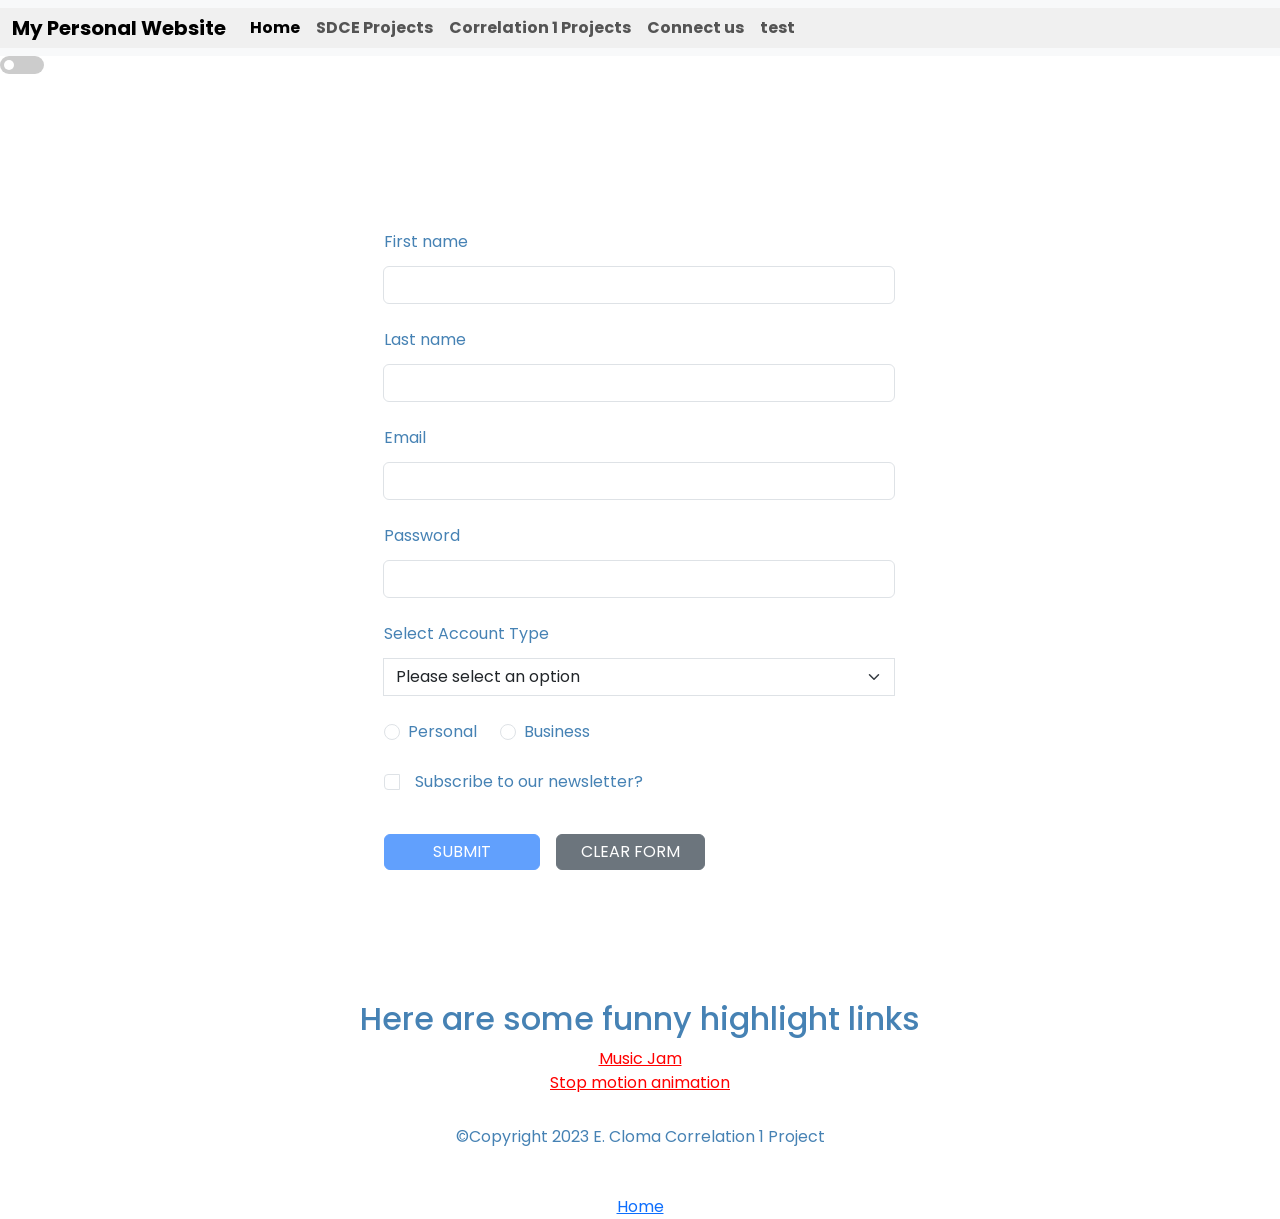
<file: connect.html>
<!DOCTYPE html>
<html lang="en">
<head>
  <meta charset="UTF-8">
  <meta http-equiv="X-UA-Compatible" content="IE=edge">
  <meta name="viewport" content="width=device-width, initial-scale=1.0">
  <title>My Personal Website</title>
  <link href="https://cdn.jsdelivr.net/npm/bootstrap@5.2.3/dist/css/bootstrap.min.css" rel="stylesheet" integrity="sha384-rbsA2VBKQhggwzxH7pPCaAqO46MgnOM80zW1RWuH61DGLwZJEdK2Kadq2F9CUG65" crossorigin="anonymous">
  <link rel="stylesheet" href="./style.css">
</head>
<body>

  <nav class="navbar navbar-expand-lg bg-body-tertiary">
    <div class="container-fluid">
      <a class="navbar-brand" href="Index.html"><b>My Personal Website</b></a>
      <button class="navbar-toggler" type="button" data-bs-toggle="collapse" data-bs-target="#navbarNav" aria-controls="navbarNav" aria-expanded="false" aria-label="Toggle navigation">
        <span class="navbar-toggler-icon"></span>
      </button>
      <div class="collapse navbar-collapse" id="navbarNav">
        <ul class="navbar-nav">
          <li class="nav-item">
            <a class="nav-link active" aria-current="page" href="Index.html"><b>Home</b></a>
          </li>
          <li class="nav-item">
            <a class="nav-link" href="sdce.html"><b>SDCE Projects</b></a>
          </li>
          <li class="nav-item">
            <a class="nav-link" href="projectc1.html"><b>Correlation 1 Projects</b></a>
          </li>
          <li class="nav-item">
            <a class="nav-link" href="connect.html"><b>Connect us</b></a>
          </li>
          <li class="nav-item">
            <a class="nav-link" href="contact.html"><b>test</b></a>
          </li>
        </ul>
      </div>
    </div>
  </nav>
  

  <div class="container1">
  <label class="toggle-switch">
    <input type="checkbox" id="mode-toggle">
    <span class="slider"></span>
  </label>
</div>

<main class="main">

  <div id="form-submitted-msg">Form successfully submitted!</div>

  <form id="exampleForm" novalidate>
    <div class="input-group">
      <label for="firstName" class="form-label">First name </label>
      <input type="text" id="firstName" name="firstName" class="form-control" required>
      <small class="error-msg invalid-feedback">Required</small>
    </div>
    <div class="input-group">
      <label for="lastName" class="form-label">Last name </label>
      <input type="text" id="lastName" name="lastName" class="form-control" required>
      <small class="error-msg invalid-feedback">Required</small>
    </div>
    <div class="input-group">
      <label for="email" class="form-label">Email </label>
      <input type="email" id="email" name="email" class="form-control" required>
      <small class="error-msg invalid-feedback">Required</small>
    </div>
    <div class="input-group">
      <label for="password" class="form-label">Password </label>
      <input type="password" id="password" name="password" class="form-control" required>
      <small class="error-msg invalid-feedback">Required</small>
    </div>
    <div class="input-group select">
      <label for="password" class="form-label">Select Account Type </label>
      <select id="accountType" name="accountType" class="form-select" required>
        <option value="Please select an option" selected class="text-muted">Please select an option</option>
        <option value="Free Account">Free Account</option>
        <option value="Premium Account">Premium Account</option>
      </select>
      <small class="error-msg invalid-feedback">Required</small>
    </div>
    <div class="input-group radio">
      <div class="form-check">
        <input type="radio" id="personal" name="purpose" value="Personal" class="form-check-input" required>
        <label for="personal" class="form-check-label">Personal</label>
        <small class="error-msg invalid-feedback">Required</small>
      </div>
  
      <div class="form-check">
        <input type="radio" id="business" name="purpose" value="Business" class="form-check-input" required>
        <label for="business" class="form-check-label">Business</label>
        <small class="error-msg invalid-feedback">Required</small>
      </div>
    </div>
    <div class="input-group checkbox form-check">
      <input type="checkbox" name="subscribe" id="subscribeYes" class="form-check-input" required>
      <label for="subscribeYes" class="form-check-label">Subscribe to our newsletter?</label>
      <small class="error-msg invalid-feedback">Required</small>
    </div>
    <div class="form-btns">
      <button type="submit" class="btn btn-primary submit" disabled>SUBMIT</button>
      <button type="reset" class="btn btn-secondary">CLEAR FORM</button>
    </div>
  </form>
</main>


  <div class="footers">
    <h2>Here are some funny highlight links </h2>
    <a href="https://www.facebook.com/mhel.cloma/videos/535239841451757?viewas=100000686899395" style="color: red;">Music Jam</a><br>
    <a href="https://youtu.be/HqBMgEi8Gbc" style="color: red;">Stop motion animation</a>
    <p>&copy;Copyright 2023 E. Cloma Correlation 1 Project</p>
    <a href="index.html">Home</a>
  </div>
  <script src="https://cdn.jsdelivr.net/npm/bootstrap@5.2.3/dist/js/bootstrap.bundle.min.js" integrity="sha384-kenU1KFdBIe4zVF0s0G1M5b4hcpxyD9F7jL+jjXkk+Q2h455rYXK/7HAuoJl+0I4" crossorigin="anonymous"></script>
  <script src="script.js"></script>
</body>
</html>
</file>
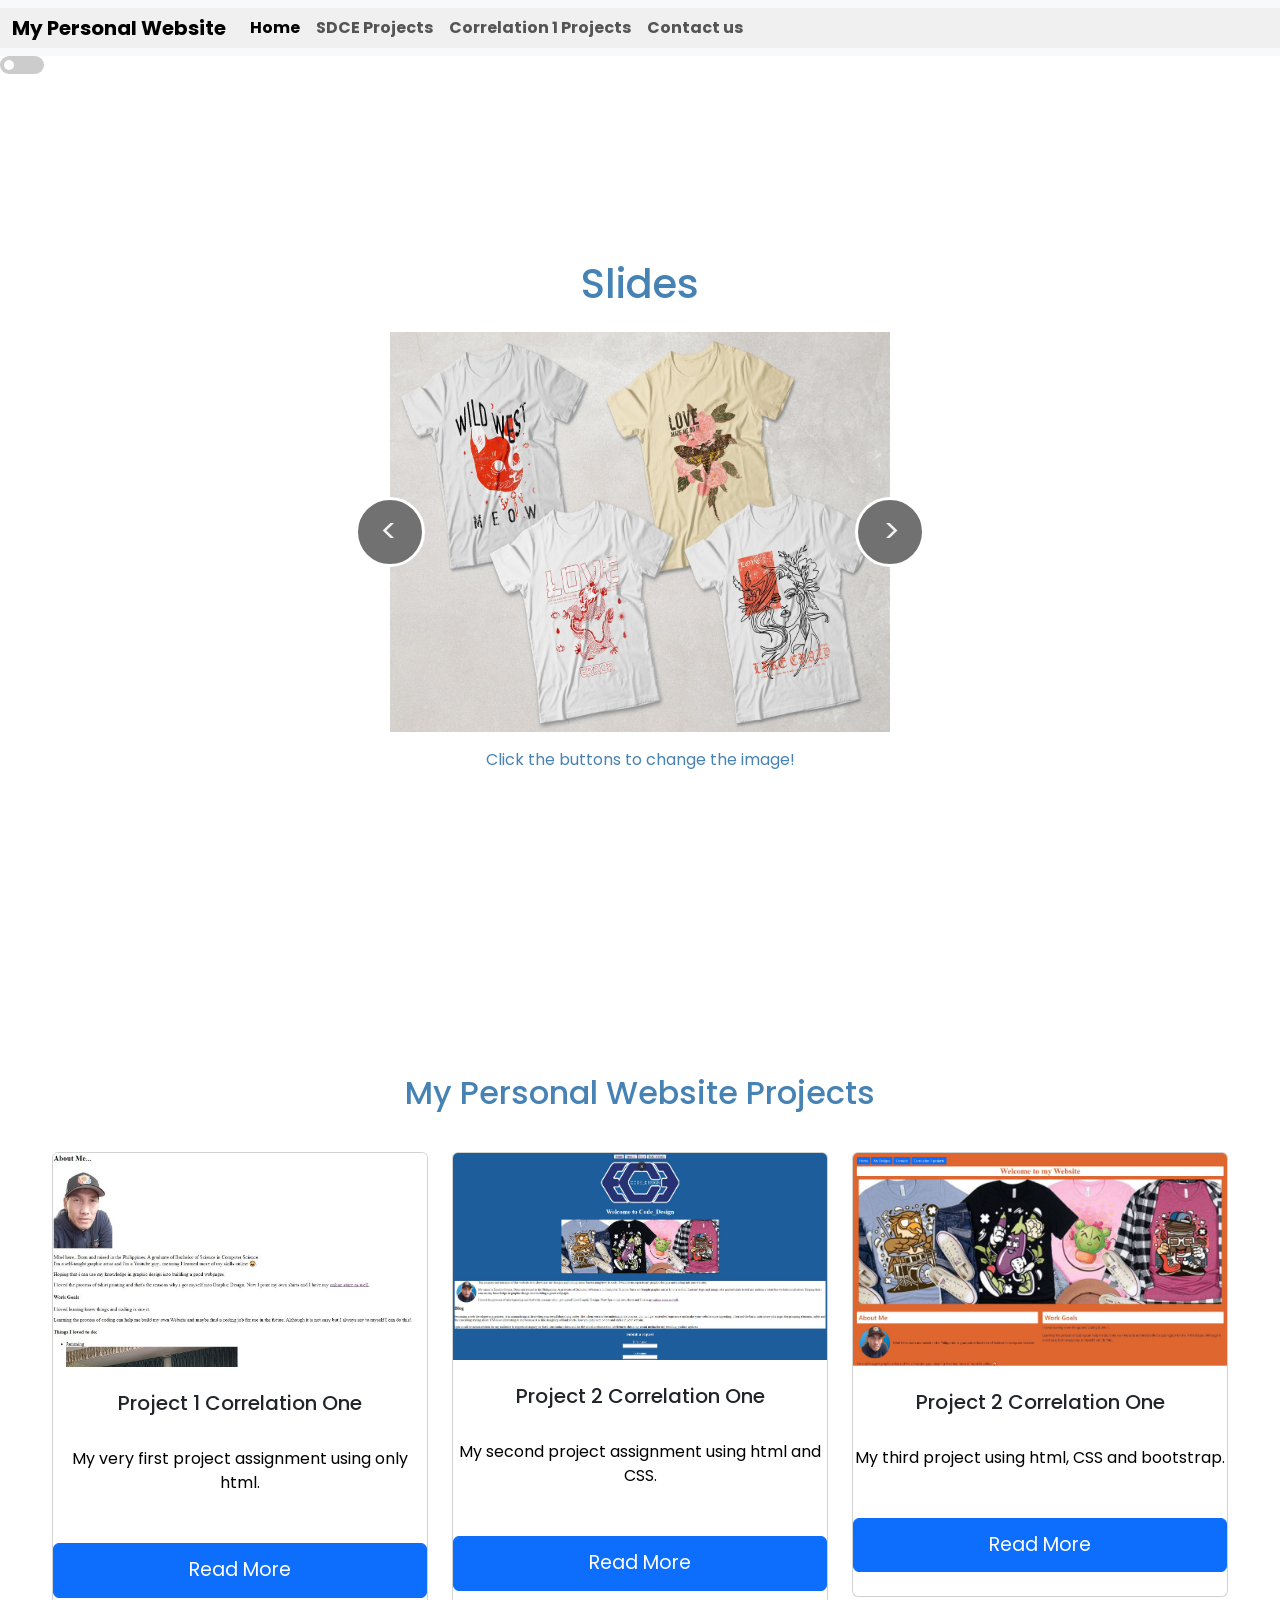
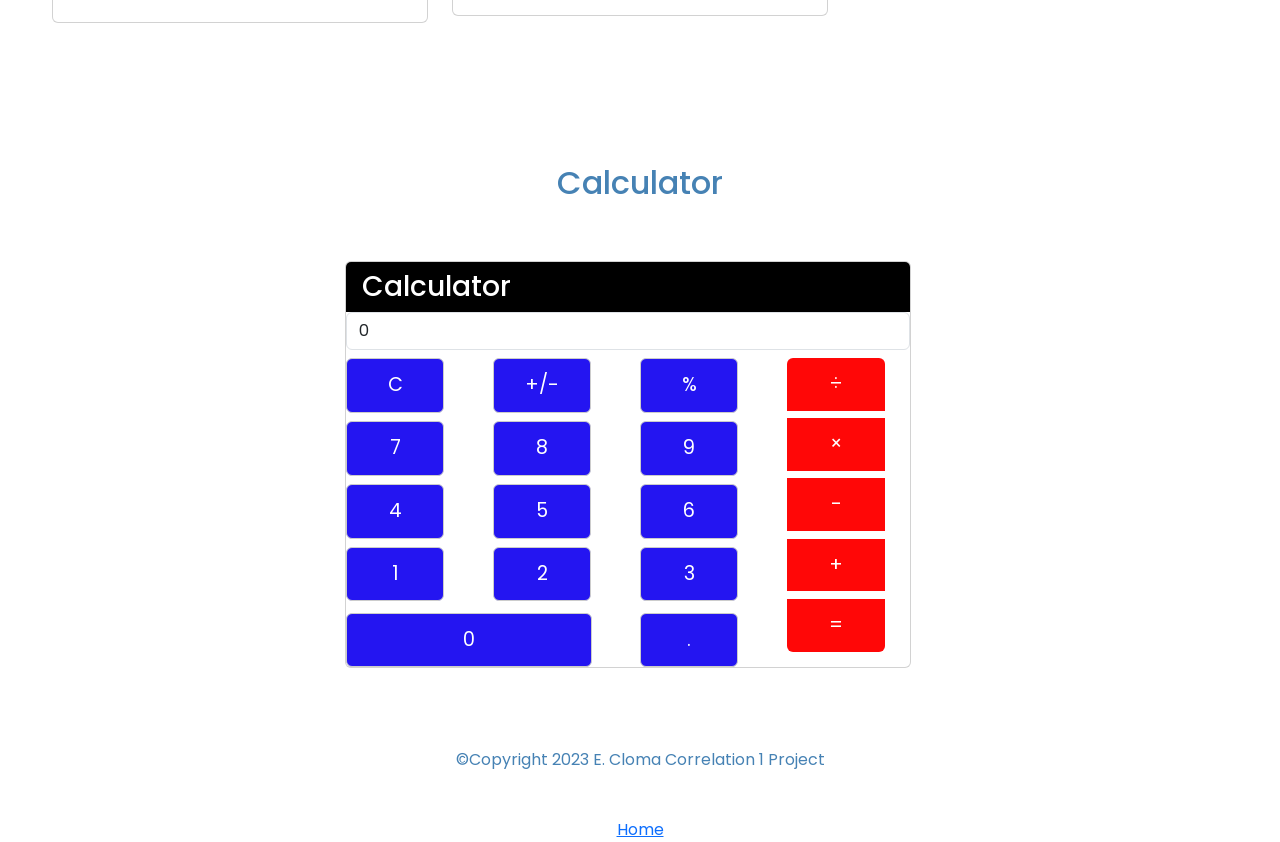
<file: projectc1.html>
<!DOCTYPE html>
<html lang="en">
<head>
  <meta charset="UTF-8">
  <meta http-equiv="X-UA-Compatible" content="IE=edge">
  <meta name="viewport" content="width=device-width, initial-scale=1.0">
  <title>My Personal Website</title>
  <link rel="stylesheet" href="https://cdn.jsdelivr.net/npm/bootstrap@5.2.3/dist/css/bootstrap.min.css">
  
  <link rel="stylesheet" href="style.css">
  <link href="style.css" rel="stylesheet" type="text/css"/>
  <link href="calcu.css" rel="stylesheet" type="text/css"/>
 
</head>
<body>

  <nav class="navbar navbar-expand-lg bg-body-tertiary">
    <div class="container-fluid">
      <a class="navbar-brand" href="Index.html"><b>My Personal Website</b></a>
      <button class="navbar-toggler" type="button" data-bs-toggle="collapse" data-bs-target="#navbarNav" aria-controls="navbarNav" aria-expanded="false" aria-label="Toggle navigation">
        <span class="navbar-toggler-icon"></span>
      </button>
      <div class="collapse navbar-collapse" id="navbarNav">
        <ul class="navbar-nav">
          <li class="nav-item">
            <a class="nav-link active" aria-current="page" href="Index.html"><b>Home</b></a>
          </li>
          <li class="nav-item">
            <a class="nav-link" href="sdce.html"><b>SDCE Projects</b></a>
          </li>
          <li class="nav-item">
            <a class="nav-link" href="projectc1.html"><b>Correlation 1 Projects</b></a>
          </li>
          <li class="nav-item">
            <a class="nav-link" href="contact.html"><b>Contact us</b></a>
          </li>
        </ul>
      </div>
    </div>
  </nav>

  <div class="container1">
  <label class="toggle-switch">
    <input type="checkbox" id="mode-toggle">
    <span class="slider"></span>
  </label>
</div>

<div class="container">
    <div class="sample-product">
      <h1 class="title">Slides</h1>
      
    </div>
    
    <div id="slider">
      <img src="1-.jpg" alt="Image 1">
      <img src="2-.jpg" alt="Image 2">
      <img src="4-.jpg" alt="Image 3">
      <img src="5-.jpg" alt="Image 4">
      <img src="6-.jpg" alt="Image 2">
      <img src="7-.jpg" alt="Image 3">
      <img src="8-.jpg" alt="Image 4">
      <button1 id="prev">&lt;</button1>
      <button1 id="next">&gt;</button1>
    </div>
    <div class="subtitle">Click the buttons to change the image!</div>
  </div>

  <main>
    <div class="container">
      <h2 class="mt-4 mb-4">My Personal Website Projects</h2>
      <div class="row">
        <div class="col-md-4">
          <div class="card mb-4">
            <img src="P1.JPG" alt="screenshot of my procject 1" class="card-img-top">
            <div class="card-body d-grid gap-2">
              <h5 class="mt-4 mb-4 card-title">Project 1 Correlation One</h5>
              <p class="card-text">My very first project assignment using only html.</p>
              <a href="#" type="button" class="btn btn-primary mt-4 mb-4">Read More</a>
            </div>
          </div>
        </div>
        <div class="col-md-4">
          <div class="card mb-4">
            <img src="p2.JPG" alt="screenshot of my procject 2" class="card-img-top">
            <div class="card-body d-grid gap-2">
              <h5 class="mt-4 mb-4 card-title">Project 2 Correlation One</h5>
              <p class="card-text">My second project assignment using html and CSS.</p>
              <a href="#" type="button" class="btn btn-primary mt-4 mb-4">Read More</a>
            </div>
          </div>
        </div>
        <div class="col-md-4">
          <div class="card mb-4">
            <img src="P3.JPG" alt="screenshot of my procject 3" class="card-img-top">
            <div class="card-body d-grid gap-2">
              <h5 class="mt-4 mb-4 card-title">Project 2 Correlation One</h5>
              <p class="card-text">My third project using html, CSS and bootstrap.</p>
              <a href="#" type="button" class="btn btn-primary mt-4 mb-4">Read More</a>
            </div>
          </div>
        </div>
  </main>
  <h2 class="title">Calculator</h2>
  <div class="container_1">
    <div class="row justify-content-center">
      <div class="col-md-6">
        <div class="card">
          <div class="card-header bg-black text-white">
            <h3 class="card-title mb-0">Calculator</h3>
          </div>
          <div class="card-body">
            <div class="row mb-2">
              <div class="col-12">
                <div class="text-right">
                  <span id="previous-operand"></span>
                  <span id="current-operand"></span>
                </div>
                <input type="text" class="form-control" id="display" readonly>
              </div>
            </div>
            <div class="row">
              <div class="col-9">
                <div class="row">
                  <div class="col-4">
                    <button class="btn btn-secondary btn-block" id="clear">
                      C
                    </button>
                  </div>
                  <div class="col-4">
                    <button class="btn btn-secondary btn-block" id="sign">
                      +/-
                    </button>
                  </div>
                  <div class="col-4">
                    <button class="btn btn-secondary btn-block" id="percent">
                      %
                    </button>
                  </div>
                </div>
                <div class="row mt-2">
                  <div class="col-4">
                    <button class="btn btn-light btn-block" id="seven">
                      7
                    </button>
                  </div>
                  <div class="col-4">
                    <button class="btn btn-light btn-block" id="eight">
                      8
                    </button>
                  </div>
                  <div class="col-4">
                    <button class="btn btn-light btn-block" id="nine">
                      9
                    </button>
                  </div>
                </div>
                <div class="row mt-2">
                  <div class="col-4">
                    <button class="btn btn-light btn-block" id="four">
                      4
                    </button>
                  </div>
                  <div class="col-4">
                    <button class="btn btn-light btn-block" id="five">
                      5
                    </button>
                  </div>
                  <div class="col-4">
                    <button class="btn btn-light btn-block" id="six">
                      6
                    </button>
                  </div>
                </div>
                <div class="row mt-2">
                  <div class="col-4">
                    <button class="btn btn-light btn-block" id="one">
                      1
                    </button>
                  </div>
                  <div class="col-4">
                    <button class="btn btn-light btn-block" id="two">
                      2
                    </button>
                  </div>
                  <div class="col-4">
                    <button class="btn btn-light btn-block" id="three">
                      3
                    </button>
                  </div>
                </div>
                <div id="zero-row" class="row">
                  <div class="col-8">
                    <button class="btn btn-light btn-block" id="zero">
                      0
                    </button>
                  </div>
                  <div class="col-4">
                    <button class="btn btn-light btn-block" id="decimal">
                      .
                    </button>
                  </div>
                </div>
              </div>
              <div class="col-3">
                <div class="btn-group-vertical" role="group">
                  <button class="btn btn-warning btn-block" id="divide">
                    ÷
                  </button>
                  <button class="btn btn-warning btn-block" id="multiply">
                    ×
                  </button>
                  <button class="btn btn-warning btn-block" id="subtract">
                    -
                  </button>
                  <button class="btn btn-warning btn-block" id="add">
                    +
                  </button>
                  <button class="btn btn-warning btn-block" id="equals">
                    =
                  </button>
                </div>
              </div>
            </div>
          </div>
        </div>
      </div>
    </div>
  </div>

  <div class="footers">
   
    <p>&copy;Copyright 2023 E. Cloma Correlation 1 Project</p>
    <a href="index.html">Home</a>
  </div>
  <script src="https://cdn.jsdelivr.net/npm/bootstrap@5.0.2/dist/js/bootstrap.bundle.min.js" integrity="sha384-MrcW6ZMFYlzcLA8Nl+NtUVF0sA7MsXsP1UyJoMp4YLEuNSfAP+JcXn/tWtIaxVXM" crossorigin="anonymous"></script>
  <script src="script.js"></script>
  <script src="script2.js"></script>
</body>
</html>
</file>
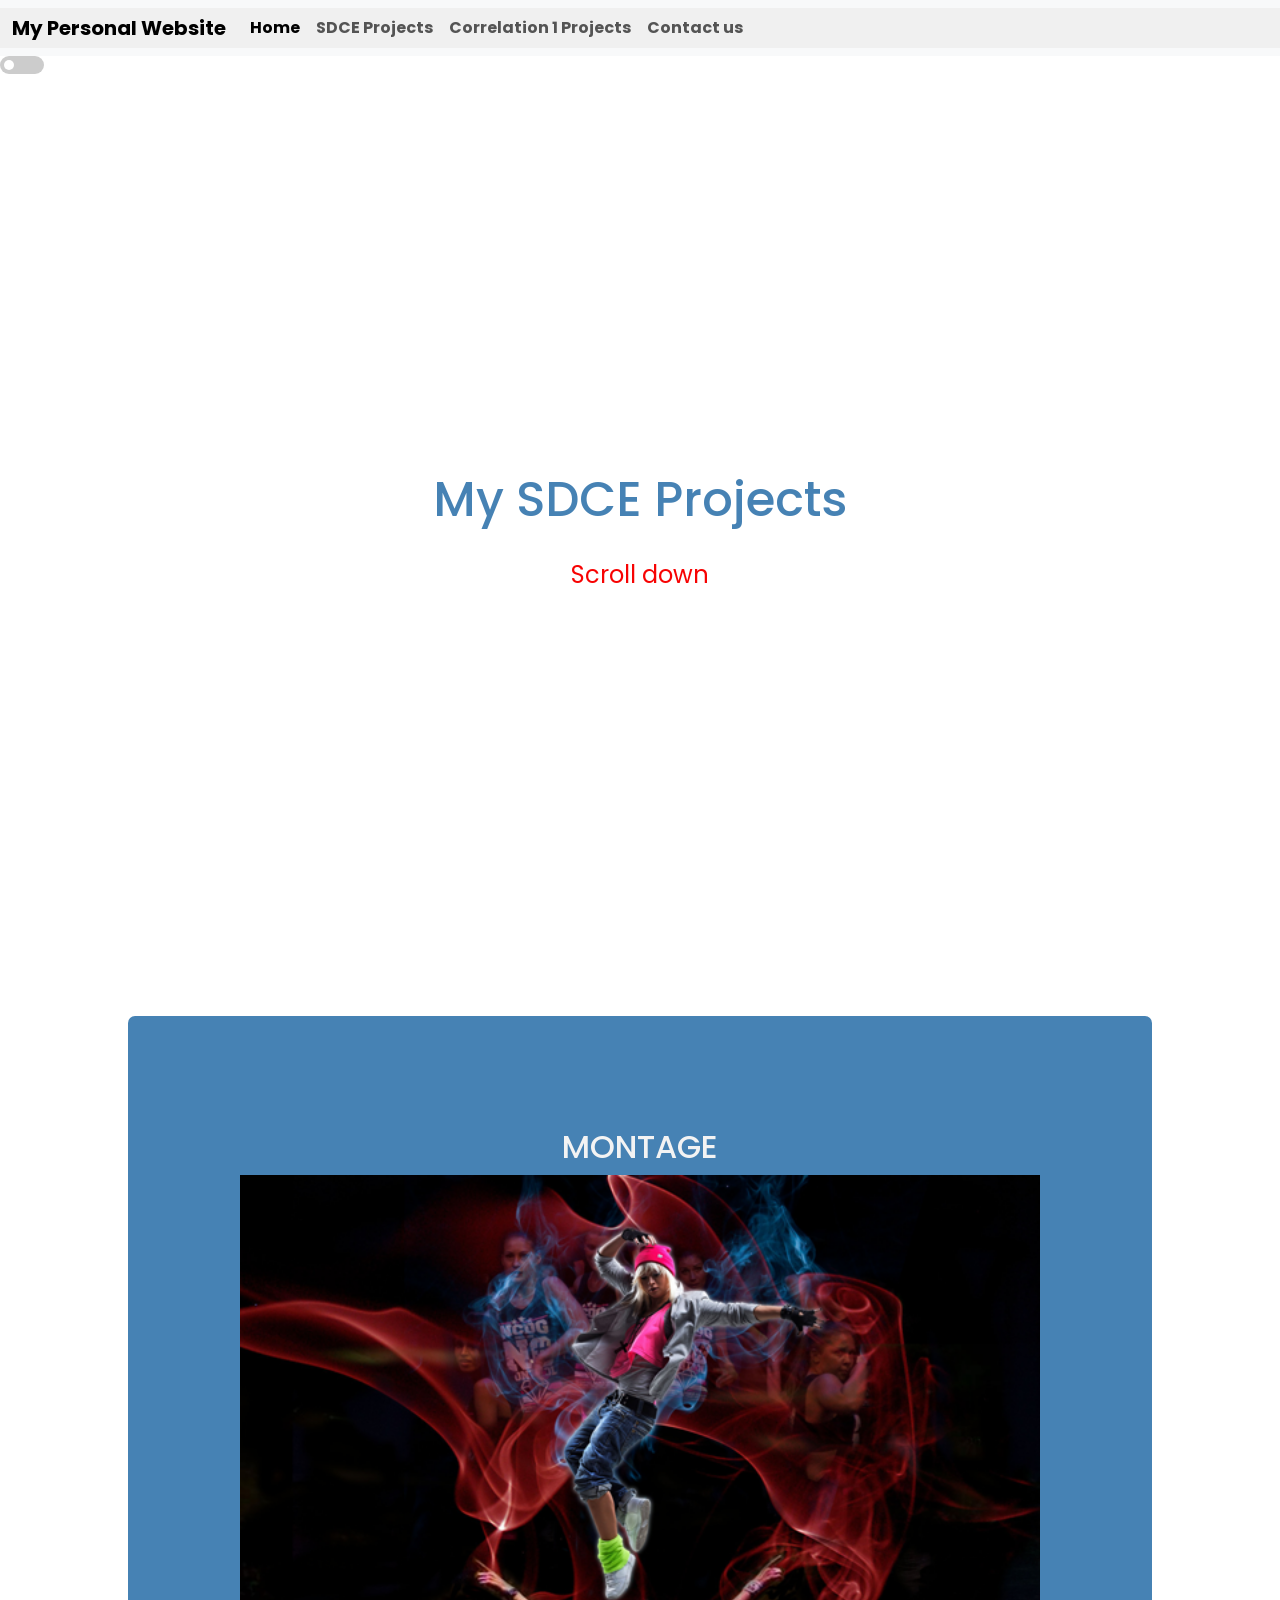
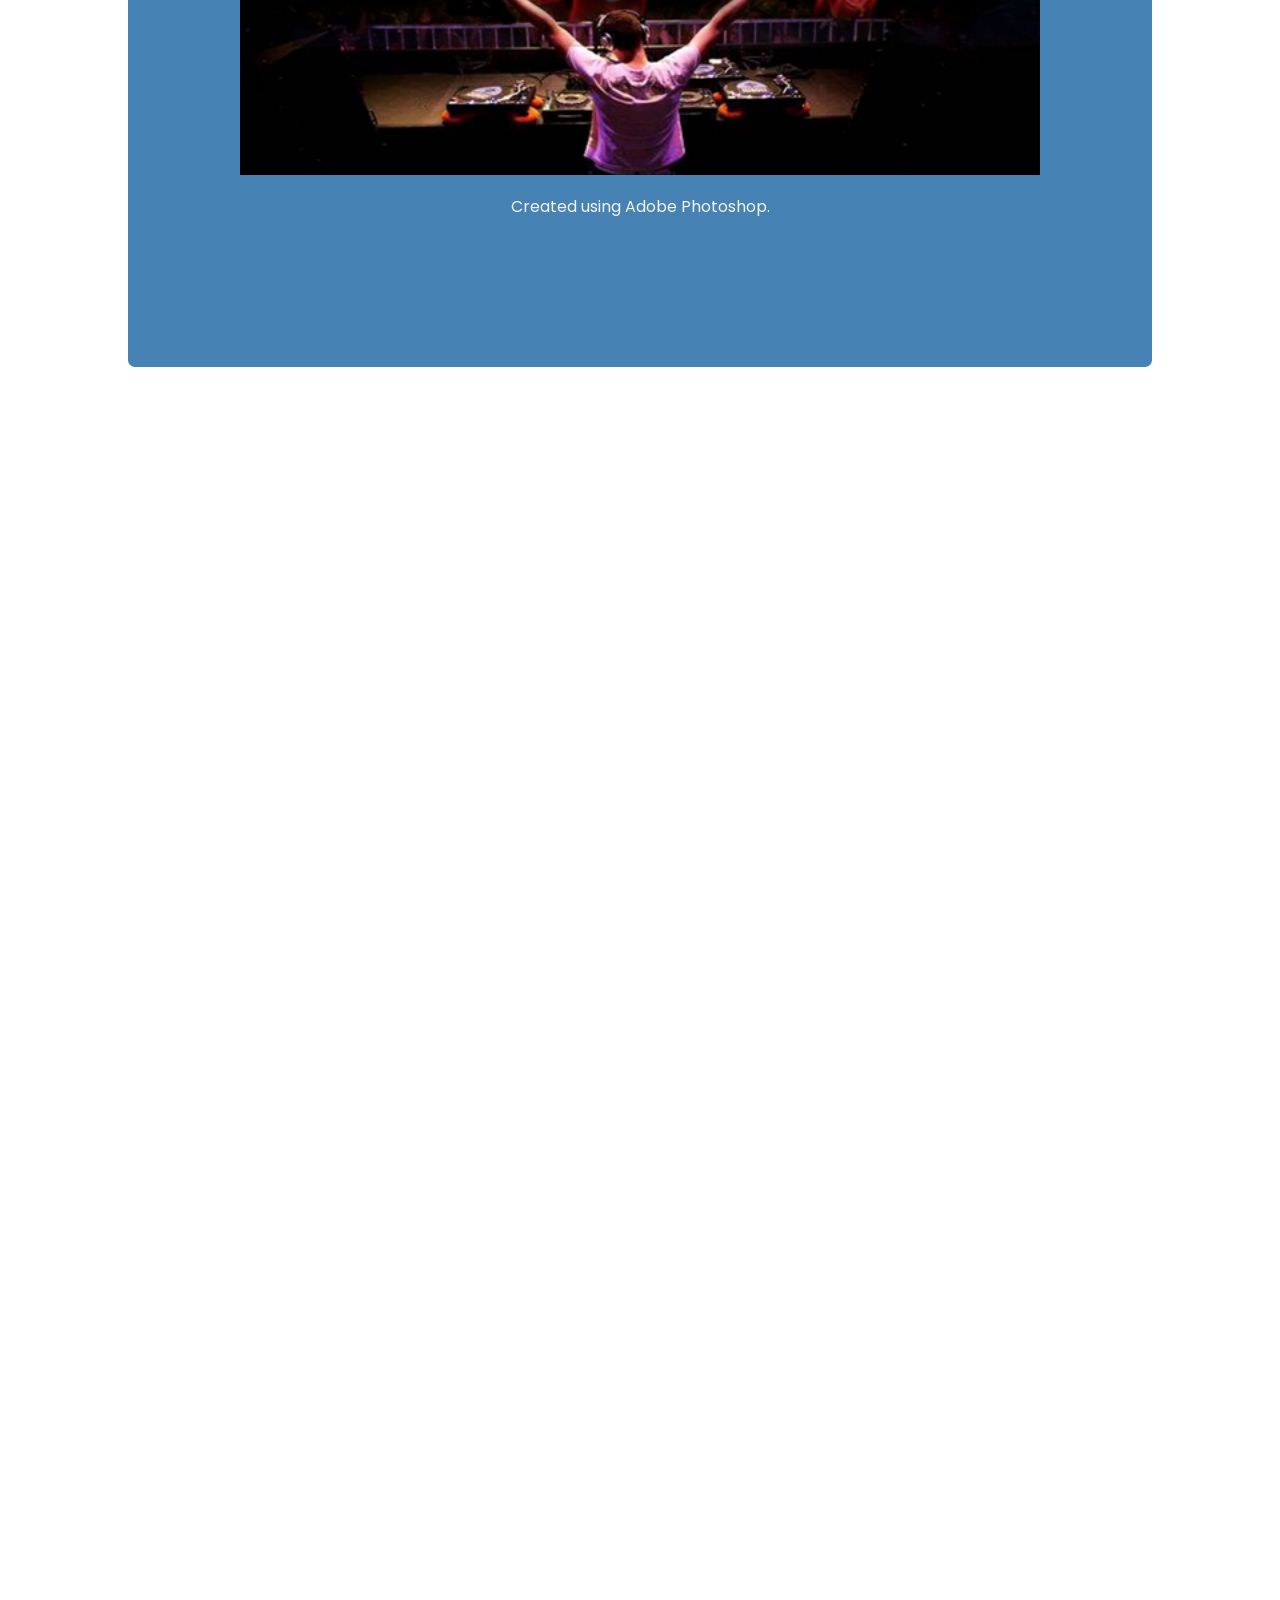
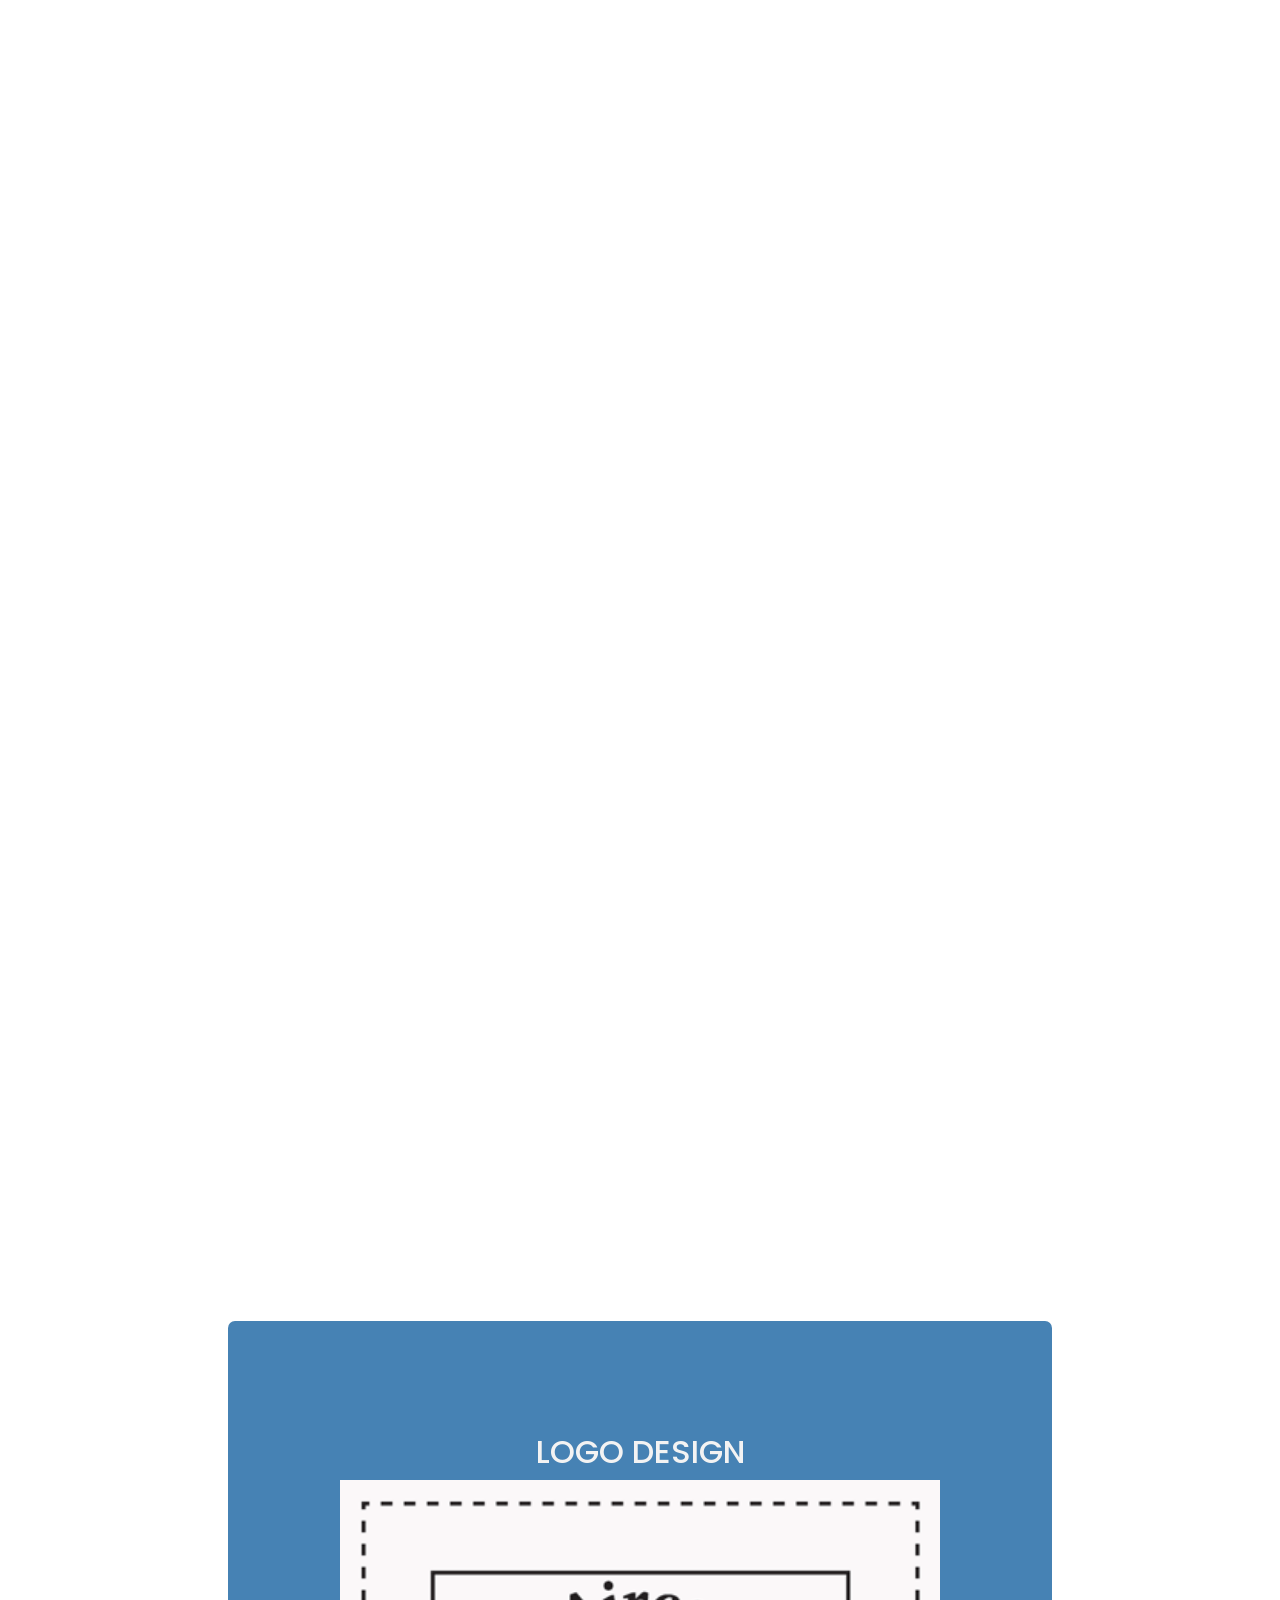
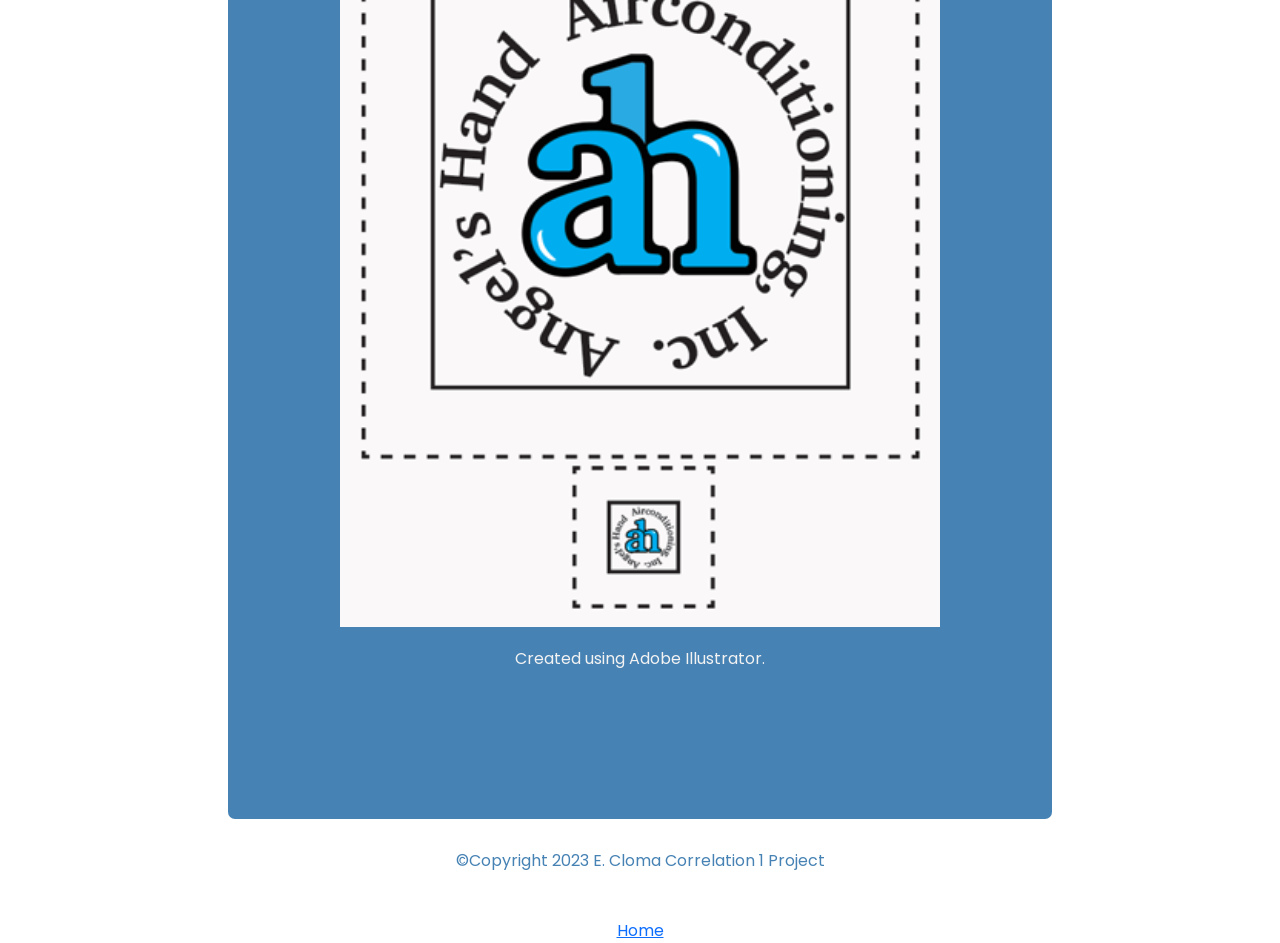
<file: sdce.html>
<!DOCTYPE html>
<html lang="en">
<head>
  <meta charset="UTF-8">
  <meta http-equiv="X-UA-Compatible" content="IE=edge">
  <meta name="viewport" content="width=device-width, initial-scale=1.0">
  <title>My Personal Website</title>
  <link rel="stylesheet" href="https://cdn.jsdelivr.net/npm/bootstrap@5.2.3/dist/css/bootstrap.min.css">
  <link rel="stylesheet" href="style.css">
  <link href="style.css" rel="stylesheet" type="text/css"/>
</head>
<body>

  <nav class="navbar navbar-expand-lg bg-body-tertiary">
    <div class="container-fluid">
      <a class="navbar-brand" href="Index.html"><b>My Personal Website</b></a>
      <button class="navbar-toggler" type="button" data-bs-toggle="collapse" data-bs-target="#navbarNav" aria-controls="navbarNav" aria-expanded="false" aria-label="Toggle navigation">
        <span class="navbar-toggler-icon"></span>
      </button>
      <div class="collapse navbar-collapse" id="navbarNav">
        <ul class="navbar-nav">
          <li class="nav-item">
            <a class="nav-link active" aria-current="page" href="Index.html"><b>Home</b></a>
          </li>
          <li class="nav-item">
            <a class="nav-link" href="sdce.html"><b>SDCE Projects</b></a>
          </li>
          <li class="nav-item">
            <a class="nav-link" href="projectc1.html"><b>Correlation 1 Projects</b></a>
          </li>
          
          <li class="nav-item">
            <a class="nav-link" href="contact.html"><b>Contact us</b></a>
          </li>
        </ul>
      </div>
    </div>
  </nav>

  <div class="container1">
  <label class="toggle-switch">
    <input type="checkbox" id="mode-toggle">
    <span class="slider"></span>
  </label>
</div>


  <div class="container">
    <section class="item">
      <h2 class="heading">My SDCE Projects</h2>
      <p class="subheading">Scroll down</p>
    </section>
    <section class="item left">
      <div class="item__content">
        <h2>MONTAGE</h2>
        <img src="sdce1.png" alt="image of a Dj" width="800">
        <p>Created using Adobe Photoshop.</p>
      </div>
    </section>
    <section class="item right">
      <div class="item__content">
        <h2>MAGAZINE COVER</h2>
        <img src="sdce2.jpg"alt="image of a magazine cover" width="600">
        <p>Created using Adobe Photoshop.</p>
      </div>
    </section>
    <section class="item left">
      <div class="item__content">
        <h2>RESTORATION</h2>
        <img src="sdce3.jpg" alt="image of a damaged picture and restored picture" width="800">
        <p>Created using Adobe Photoshop.</p>
      </div>
    </section>
    <section class="item right">
      <div class="item__content">
        <h2>FLYER</h2>
        <img src="sdce4.jpg" alt="image of a flyer ads" width="600">
        <p>Created using Adobe Indesign.</p>
      </div>
    </section>
    <section class="item left">
        <div class="item__content">
          <h2>BILLBOARD SIGNAGE</h2>
          <img src="sdce6.jpg" alt="image of a billboard signage" width="600">
          <p>Created using Adobe Indesign.</p>
        </div>
      </section>
      <section class="item right">
        <div class="item__content">
          <h2>LOGO DESIGN</h2>
          <img src="sdce7.png" alt="image of a logo design" width="600">
          <p>Created using Adobe Illustrator.</p>
        </div>
      </section>
  </div>
  <div class="footers">
    
  <p>&copy;Copyright 2023 E. Cloma Correlation 1 Project</p>
  <a href="index.html">Home</a>
  </div>
  
  <script src="script.js"></script>
</body>
</html>
</file>
<file: style.css>
@import url('https://fonts.googleapis.com/css2?family=Poppins:ital,wght@0,100;0,200;0,300;0,400;0,500;0,600;0,700;0,800;0,900;1,100;1,200;1,300;1,400;1,500;1,600;1,700;1,800;1,900&display=swap');

*, *::before, *::after {
    box-sizing: border-box;
    margin: 0;
    padding: 0;
  }
  
  body {
    font-family: "Poppins", sans-serif;
    overflow-x: hidden;
    color: steelblue;
    transition: all 0.4s ease-in;
  }

  
.heading  {
    font-size: 3rem;
    
  }
  
  .subheading {
    font-size: 1.5rem;
    color: #f70303;
  }
  
  section p {
    padding: 20px;
  }
  
.item {
    display: flex;
    flex-direction: column;
    align-items: center;
    justify-content: center;
    min-height: 100vh;
  }

  
.item:not(:first-child) {
    opacity: 0;
    transition: opacity 0.5s, transform 0.5s;
  }
  
 
.item__content {
    background-color: steelblue;
    color: #f3f3f3;
    text-align: center;
    padding: 7rem;
    border-radius: 7px;
  } 

  
.item > p {
    text-align: center;
  }
  

  
.left {
    transform-origin: left center;
    transform: translateX(-50%);
  }
  
  .right {
    transform-origin: right center;
    transform: translateX(50%);
  }
  
  .slide-in {
    opacity: 1 !important;
    transform: translateX(0);
  }
  

  .dark-mode {
    background-color: #333;
    color: #f0f0f0;
    transition: all 0.4s ease-in;
  }
  .toggle-switch {
    position: relative;
    display: inline-block;
    width: 2.75rem;
    height: 1.13rem;
    margin-bottom: 1.63rem;
    margin-inline: auto;
  }
  .toggle-switch input {
    opacity: 0;
    width: 0;
    height: 0;
  }
  
  .slider {
    position: absolute;
    cursor: pointer;
    top: 0;
    left: 0;
    right: 0;
    bottom: 0;
    background-color: #ccc;
    transition: all 0.4s ease-in;
    border-radius: 1.13rem;
  }
  
  .slider:before {
    position: absolute;
    content: "";
    height: 0.63rem;
    width: 0.63rem;
    left: 0.25rem;
    bottom: 0.25rem;
    background-color: white;
    transition: 0.4s;
    border-radius: 50%;
  }
  
  input:checked + .slider {
    background-color: #2196f3;
  }
  
  input:focus + .slider {
    box-shadow: 0 0 2px #2196f3;
  }
  
  input:checked + .slider:before {
    transform: translateX(1.63rem);
  }
  .container-fluid{
    background-color: #f0f0f0;
  }
  main p, h5 {color: #000000;
    
  }

  #slider {
    position: relative;
    width: 500px;
    height: 400px;
  }
  #slider img {
    position: absolute;
    top: 0;
    left: 0;
    width: 100%;
    height: 100%;
    opacity: 0;
    transition: all 1s ease-in-out;
  }
  #slider img.active {
    opacity: 1;
  }

  h2 {
    text-align: center;
  }

  button1 {
    position: absolute;
    top: 50%;
    transform: translateY(-50%);
    border: 3px solid #fff;
    border-radius: 50%;
    width: 70px;
    height: 70px;
    background-color: #717171;
    color: #f1f1f1;
    font-size: 32px;
    font-stretch: condensed;
    cursor: pointer;
    transition: all 200ms ease-in-out;
  }
  button1:hover {
    background-color: steelblue;
  }
  button1#prev {
    left: -35px;
    padding: 7px 17px 7px 15px;
  }
  
  button1#next {
    right: -35px;
    padding: 7px 15px 7px 17px;
  }
  
  
 
.container {
  max-width: 1200px;
  margin: auto;
  display: grid;
  width: 100%;
  min-height: calc(100vh - 4.25rem);
  place-content: center;
  gap: 1rem;
  text-align: center;
}

  .footers p  {
    text-align: center;
    padding: 30px;

  }

.footers{
  text-align: center;
  }


.main {
  width: 100%;
  min-height: 100vh;
  display: flex;
  align-items: center;
  justify-content: center;
  flex-direction: column;
}

#form-submitted-msg {
  margin-bottom: 3rem;
  border-radius: 3px;
  background-color: rgb(67, 161, 67);
  padding: 0.5rem;
  width: 40%;
  text-align: center;
  color: #fff;
  display: none;
}

#exampleForm {
  width: 40%;
}

.input-group {
  margin-bottom: 1.5rem;
}

.input-group:not(.radio):not(.checkbox) {
  gap: 0.25rem;
  flex-direction: column;
}

.input-group:not(.radio):not(.checkbox) input {
  width: 100%;
  border-radius: 0.375rem !important;
}

.input-group.checkbox {
  gap: 1rem;
}

.input-group.radio {
  display: flex;
  gap: 1.5rem;
  width: 100%;
}

.input-group.select select {
  width: 100%;
}

legend {
  font-size: 1rem;
  width: max-content;
}

.form-btns {
  display: flex;
  width: 100%;
  gap: 1rem;
  margin-top: 2.5rem;
}

.form-btns > button {
  padding: 0.3rem 1.5rem;
}

.form-btns > .submit {
  padding-inline: 3rem;
}

.error-msg {
  display: none;
}

.contact
 {
  display: grid;
  place-items: center
  ;
}
</file>
<file: calcu.css>
.container_1 {
    min-height: 50vh;
    margin-block: 0;
    display: flex;
    align-items: center;
    padding: 50px;
    
    
  }
  
  .container_1 > .row {
    flex-basis: 100%;
  }
  
  .card-body {
    padding: 0;
  }
  .btn {
    font-size: 1.2rem;
    padding: 0.75rem 1rem;
  }
  
  .btn-secondary {
    background-color: #2415f1;
    color: #ffffff;
    border: 1px solid #ccc;
  }
  
  .btn-light {
    background-color: #2415f1;
    color: #ffffff;
    border: 1px solid #ccc;
  }
  
  .btn-warning {
    background-color: #ff0707;
    color: #fff;
    border: none;
  }
  
  .btn-block {
    width: 80%;
  }
  
  #zero-row {
    margin-top: 0.7rem;
  }
  
  .btn-block#zero {
    width: 91%;
  }
  
  .btn-group {
    display: flex;
  }
  
  .btn-group-vertical {
    gap: 0.5235rem;
    width: 80%;
  }
  
  .btn-group-vertical > * {
    width: 100%;
  }
</file>
